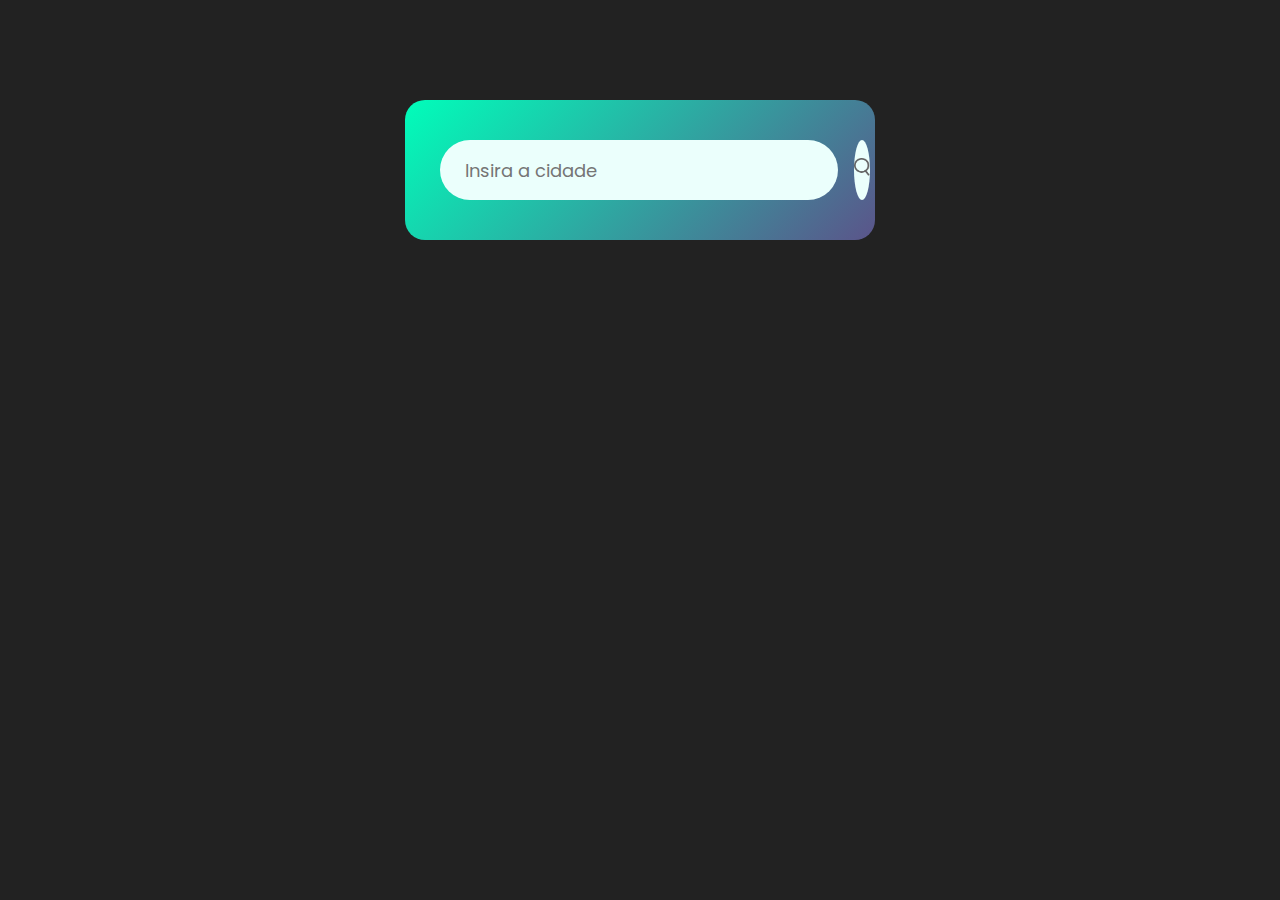
<file: index.html>
<!DOCTYPE html>
<html lang="en">
<head>
    <meta charset="UTF-8">
    <meta name="viewport" content="width=device-width, initial-scale=1.0">
    <link rel="preconnect" href="https://fonts.googleapis.com">
    <link rel="preconnect" href="https://fonts.gstatic.com" crossorigin>
    <link href="https://fonts.googleapis.com/css2?family=Kings&family=Poppins:ital,wght@0,100;0,200;0,300;0,400;0,500;0,600;0,700;0,800;0,900;1,100;1,200;1,300;1,400;1,500;1,600;1,700;1,800;1,900&display=swap" rel="stylesheet">
    <link rel="shortcut icon" href="fog_3127312.png" type="image/x-icon">
    <link rel="stylesheet" href="style.css">
    <script src="script.js" defer></script>
    <title>Veja o Tempo</title>
</head>
<body>
    <div class="card">
        <div class="search">
            <input type="text" placeholder="Insira a cidade" spellcheck="false">
            <button><img src="images/search.png"></button>
            <div class="error">
                <p>Pais invalido</p>
            </div>
        </div>
        <div class="weather">
            <img src="images/rain.png" class="weather-icon">
            <h1 class="temp">22°c</h1>
            <h2 class="city">Luanda</h2>
            <div class="details">
                <div class="col">
                    <img src="images/humidity.png">
                    <div>
                        <p class="humidity">50%</p>
                        <p>Humidity</p>
                    </div>
                </div>
                <div class="col">
                    <img src="images/wind.png">
                    <div>
                        <p class="wind">15 km/h</p>
                        <p>Wind Speed</p>
                    </div>
                </div>
            </div>
        </div>
    </div>
</body>
</html>
</file>
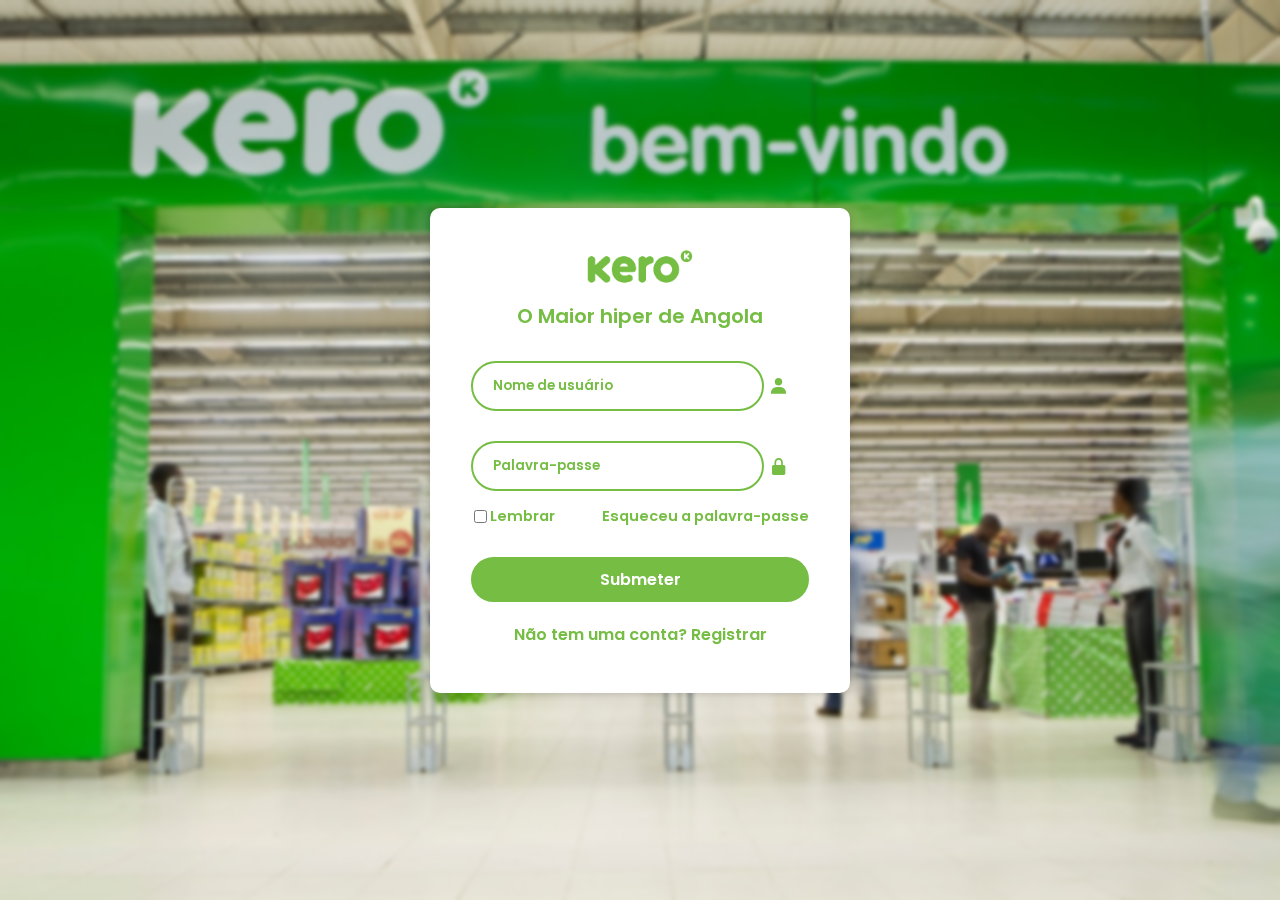
<file: indexCadastro.htm>
<!DOCTYPE html>
<html lang="en">
<head>
    <meta charset="UTF-8">
    <meta name="viewport" content="width=device-width, initial-scale=1.0">
    <link rel="stylesheet" href="styleCadastro.css">
    <link rel="preconnect" href="https://fonts.googleapis.com">
    <link rel="preconnect" href="https://fonts.gstatic.com" crossorigin>
    <link href="https://fonts.googleapis.com/css2?family=Open+Sans:ital,wght@0,300..800;1,300..800&family=Poppins:ital,wght@0,100;0,200;0,300;0,400;0,500;0,600;0,700;0,800;0,900;1,100;1,200;1,300;1,400;1,500;1,600;1,700;1,800;1,900&display=swap" rel="stylesheet">
    <link href='https://unpkg.com/boxicons@2.1.4/css/boxicons.min.css' rel='stylesheet'>
    <link rel="shortcut icon" href="FaviconKero.png" type="image/x-icon">
    <title>Registo - Kero</title>
</head>
<body>
    <div class="wrapper">
        <form action="paginaPrincipal.htm" method="get">
            <div class="container"><img class="image" src="KeroSemFundo.png" alt=""></div> 
            <h1>O Maior hiper de Angola</h1>
            <div class="input_box">
                <input type="text" placeholder="Nome de usuário" required>
                <i class='bx bxs-user'></i>
            </div>
            <div class="input_box">
                <input type="password" placeholder="Palavra-passe" required>
                <i class='bx bxs-lock-alt'></i>
            </div>
            <div class="remember_forgot">
                <label><input type="checkbox"> Lembrar
                </label>
                <a href="#">Esqueceu a palavra-passe</a>
            </div>
            <button type="submit" class="submit_button">Submeter</button>
            <div class="register_link">
                <p>Não tem uma conta? <a href="#">Registrar</a></p>
            </div>
        </form>
    </div>
</body>
</html>
</file>
<file: style.css>
*{
    margin: 0;
    padding: 0;
    font-family: 'poppins', sans-serif;
    box-sizing: border-box;
}
body{
    background-color: #222;
}
.card{
    width: 90%;
    max-width: 470px;
    background: linear-gradient(135deg, #00feba, #5b548a);
    color: #ffffff;
    margin: 100px auto 0;
    border-radius: 20px;
    padding: 40px 35px;
    text-align: center;
}
.search{
    width: 100%;
    display: flex;
    align-items: center;
    justify-content: space-between;
}
.search input{
    border: 0;
    outline: 0;
    background: #ebfffc;
    color: #555;
    padding: 10px 25px;
    height: 60px;
    border-radius: 30px;
    flex: 1;
    margin-right: 16px;
    font-size: 18px;
}
.search button{
    border: 0;
    outline: 0;
    background: #ebfffc;
    border-radius: 50%;
    width: 60px;
    height: 60px;
    cursor: pointer;
}
.search button img{
    width: 16px;
}
.weather-icon{
    width: 170px;
    margin-top: 30px;
}
.weather h1{
    font-size: 80px;
    font-weight: 500;
}
.weather h2{
    font-size: 45px;
    font-weight: 400;
    margin-top: -10px;
}
.details{
    display: flex;
    align-items: center;
    justify-content: space-between;
    padding: 0 20px;
    margin-top: 50px;
}
.col{
    display: flex;
    align-items: center;
    text-align: left;
}
.col img{
    width: 40px;
    margin-right: 10px;
}
.humidity{
    font-size: 28px;
    margin-top: -6px;
}
.weather{
    display: none;
}
.error{
    text-align: left;
    margin-left: 10px;
    font-size: 14px;
    margin-top: 10px;
    display: none;
}
</file>
<file: styleCadastro.css>
* {
    margin: 0;
    padding: 0;
    box-sizing: border-box;
    font-family: "Poppins", sans-serif;
    font-weight: 600;
    font-style: normal;
}

body {
    display: flex;
    justify-content: center;
    align-items: center;
    min-height: 100vh;
    background: url(Kero.jpg) no-repeat;
    background-size: cover;
    backdrop-filter: blur(2px);
}
.image{
    width: 110px;
    height: 55px;
}
.container{
    display: block;
    text-align: center;
}
.wrapper {
    width: 420px;
    background: white;
    border: 1px solid rgba(248, 246, 246, 0.2);
    box-shadow: 0 0 10px rgba(0, 0, 0, 0.2);
    color: #75BD43;
    border-radius: 10px;
    padding: 30px 40px;
}

.wrapper h1 {
    font-size: 20px;
    text-align: center;
}

.input_box {
    width: 100%;
    height: 50px;
    margin: 30px 0;
    position: relative; /* Adicionado para posicionamento do ícone */
}

.input_box input {
    width: calc(100% - 45px); /* Ajustado o tamanho para acomodar o ícone */
    height: 100%;
    background: transparent;
    border: none;
    outline: none;
    border: 2px solid #75BD43;
    border-radius: 40px;
    padding: 20px;
    padding-right: 45px; /* Espaçamento ajustado para acomodar o ícone */
    color: #75BD43; /* Cor adicionada para o texto */
}

.input_box input::placeholder {
    color: #75BD43;
}

.input_box i {
    position: absolute;
    right: 20px;
    top: 50%;
    transform: translateY(-50%);
    font-size: 20px;
    color: #75BD43; /* Cor adicionada para o ícone */
}

.wrapper .remember_forgot {
    display: flex;
    justify-content: space-between;
    font-size: 14.5px;
    margin: -15px 0 15px;
}

.remember_forgot label input {
    /* Accent-color removido */
    margin-left: 3px;
    vertical-align: middle;
}

.remember_forgot a {
    color: #75BD43;
    text-decoration: none;
}

.remember_forgot a:hover {
    text-decoration: underline;
}

.wrapper .submit_button {
    width: 100%;
    height: 45px;
    background: #75BD43;
    border: 2px solid #75BD43;
    outline: none;
    border-radius: 40px;
    box-shadow: 0 0 10px rgba(255, 255, 255, .1);
    cursor: pointer;
    font-size: 16px;
    color: #fff;
    font-weight: 600;
    margin-top: 15px; /* Espaçamento adicionado para separar o botão */
    transition: all 0.9s;
}
.wrapper .submit_button:hover{
    background-color: white;
    color: #75BD43;
    border: 2px solid #75BD43;
}

.wrapper .register_link{
    font-size: 14.5;
    text-align: center;
    margin: 20px 0 15px;
}

.register_link p a{
    color: #75BD43;
    text-decoration: none;
    font-weight: 600;
}

.register_link p a:hover{
    text-decoration: underline;
}
</file>
